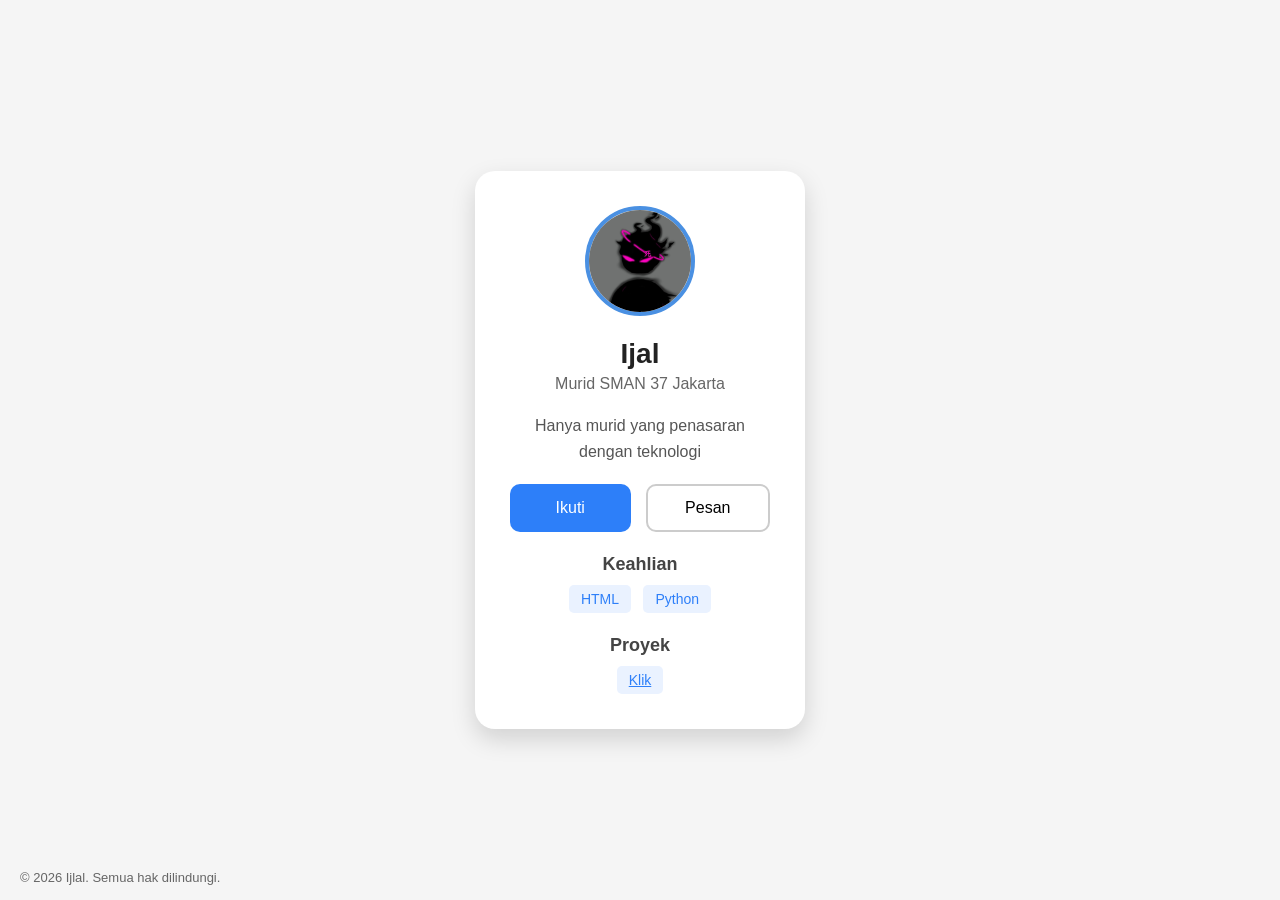
<file: index.html>
<!DOCTYPE html>
<html lang="id">
<head>
    <meta charset="UTF-8">
    <meta name="viewport" content="width=device-width, initial-scale=1.0">
    <title>Kartu Profile</title>

    <link rel="stylesheet" href="style.css">
</head>
<body>

    <div class="card">

        <img src="b28358d3b1029679cefde8f97430e485.jpg" alt="Profile">

        <h2>Ijal</h2>

        <h4>Murid SMAN 37 Jakarta</h4>

        <p>
            Hanya murid yang penasaran dengan teknologi
        </p>

        <div class="buttons">
            <button class="follow">
                Ikuti
            </button>
            <a href="pesan.html" class="message">
                Pesan
            </a>
        </div>

        <div class="skills">
            <h3>Keahlian</h3>
            <span>HTML</span>
            <span>Python</span>
        </div>
        <div class="proyek">
            <h3>Proyek</h3>
            <a href="#" class="a">Klik</a>
        </div>
    </div>
<p class="copyright">&copy; 2026 Ijlal. Semua hak dilindungi.</p>
</body>
</html>
</file>
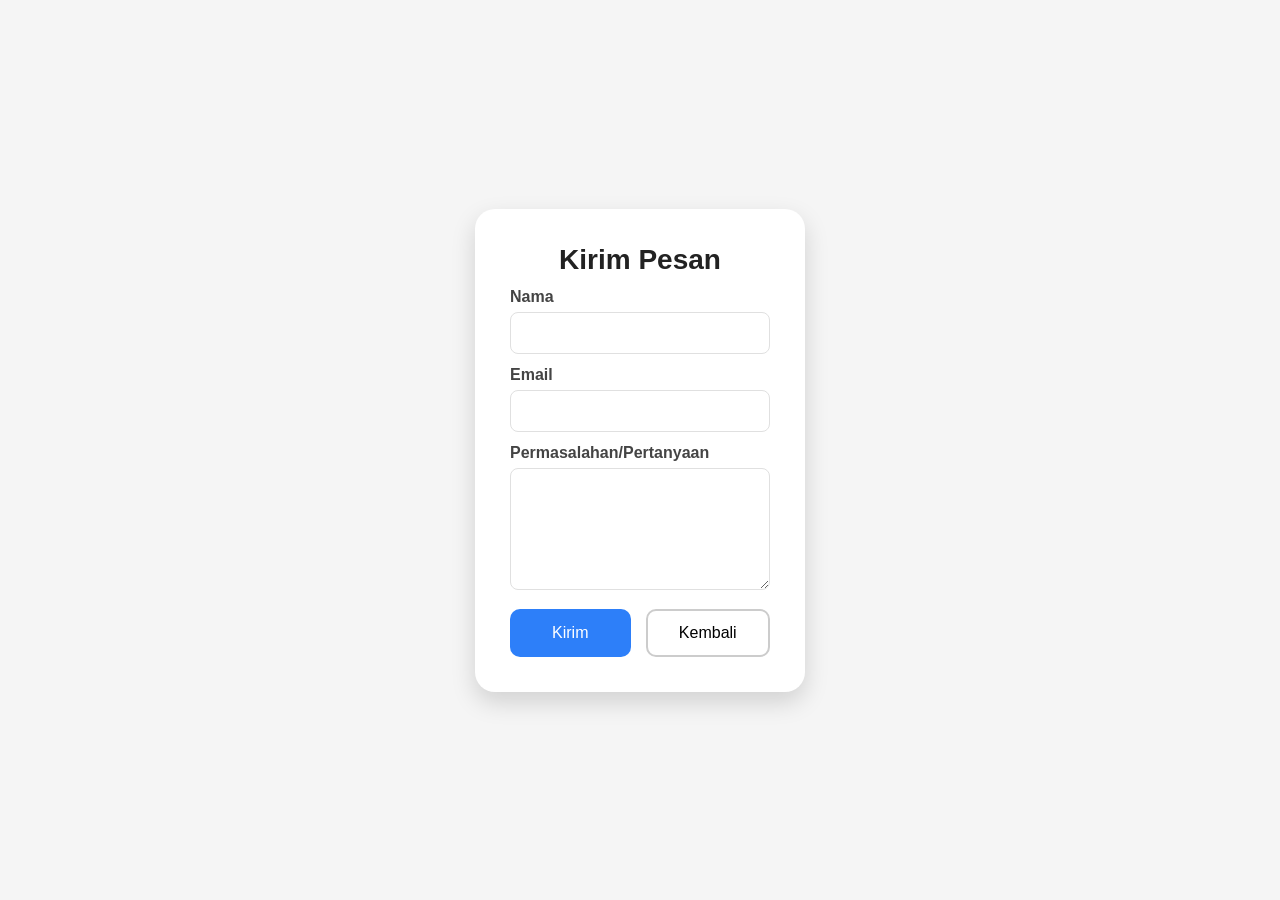
<file: pesan.html>
<!DOCTYPE html>
<html lang="id">
<head>
    <meta charset="UTF-8">
    <meta name="viewport" content="width=device-width, initial-scale=1.0">
    <title>Pesan</title>

    <link rel="stylesheet" href="style.css">
</head>
<body>

    <div class="card">

        <h2>Kirim Pesan</h2>

        <form id="contactForm" action="#" method="post">
            <label for="name">Nama</label>
            <input type="text" id="name" name="name" required>

            <label for="email">Email</label>
            <input type="email" id="email" name="email" required>

            <label for="issue">Permasalahan/Pertanyaan</label>
            <textarea id="issue" name="issue" rows="6" required></textarea>

            <div class="buttons" style="margin-top:15px;">
                <button type="submit" class="follow">Kirim</button>
                <a href="index.html" class="message">Kembali</a>
            </div>
        </form>

    </div>

</body>
</html>

<script>
document.getElementById('contactForm').addEventListener('submit', function(e){
    e.preventDefault();
    const name = document.getElementById('name').value.trim();
    const email = document.getElementById('email').value.trim();
    const issue = document.getElementById('issue').value.trim();

    const message = `Nama: ${name}\nEmail: ${email}\nPermasalahan: ${issue}`;
    const phone = '6289507782013';
    const url = 'https://wa.me/' + phone + '?text=' + encodeURIComponent(message);

    window.open(url, '_blank');
});
</script>
</html>
</file>
<file: style.css>
*{
    margin:0;
    padding:0;
    box-sizing:border-box;
    font-family:Arial, Helvetica, sans-serif;
}

body{
    height:100vh;
    display:flex;
    justify-content:center;
    align-items:center;
    background:#f5f5f5;
}

.card{
    width:330px;
    background:white;
    border-radius:20px;
    padding:35px;
    text-align:center;
    box-shadow:0 10px 25px rgba(0,0,0,0.15);
    transition:.4s;
}

.card:hover{
    transform:translateY(-8px);
    box-shadow:0 18px 35px rgba(0,0,0,0.2);
}

.card img{
    width:110px;
    height:110px;
    border-radius:50%;
    object-fit:cover;
    margin-bottom:18px;
    border:4px solid #4a90e2;
}

.card h2{
    font-size:28px;
    color:#222;
}

.card h4{
    color:#666;
    margin-top:5px;
    font-weight:500;
}

.card p{
    margin:20px 0;
    color:#555;
    line-height:1.6;
}

.buttons{
    display:flex;
    justify-content:space-between;
    gap:15px;
}

button{
    flex:1;
    padding:13px;
    border-radius:10px;
    font-size:16px;
    cursor:pointer;
    transition:.3s;
}

.follow{
    border:none;
    background:#2d7ff9;
    color:white;
}

.follow:hover{
    background:#1b66d1;
}

.message{
    flex:1;
    padding:13px;
    border-radius:10px;
    font-size:16px;
    cursor:pointer;
    transition:.3s;
    background:white;
    border:2px solid #ccc;
    display:inline-flex;
    align-items:center;
    justify-content:center;
    text-decoration:none;
    color:inherit;
}

.message:hover{
    background:#f2f2f2;
}

.skills{
    margin-top:22px;
}

.skills h3{
    margin-bottom:10px;
    color:#444;
    font-size:18px;
}

.skills span{
    display:inline-block;
    margin:0 4px;
    padding:6px 12px;
    border-radius:5px;
    background:#eaf2ff;
    color:#2d7ff9;
    font-size:14px;
}

.proyek{
    margin-top:22px;
}

.proyek h3{
    margin-bottom:10px;
    color:#444;
    font-size:18px;
}

.proyek a{
    display:inline-block;
    margin:0 4px;
    padding:6px 12px;
    border-radius:5px;
    background:#eaf2ff;
    color:#2d7ff9;
    font-size:14px;
}
.copyright{
    position:fixed;
    left:20px;
    bottom:15px;
    margin:0;
    color:#666;
    font-size:13px;
}

.card form label{
    display:block;
    text-align:left;
    margin-top:12px;
    color:#444;
    font-weight:600;
}

.card form input,
.card form textarea{
    width:100%;
    padding:12px;
    margin-top:6px;
    border-radius:8px;
    border:1px solid #e0e0e0;
    font-size:14px;
    resize:vertical;
}

.card form input:focus,
.card form textarea:focus{
    outline:none;
    border-color:#4a90e2;
    box-shadow:0 0 0 6px rgba(74,144,226,0.06);
}

@media (max-width:420px){
    .card{ width:90%; padding:24px; }
}
</file>
